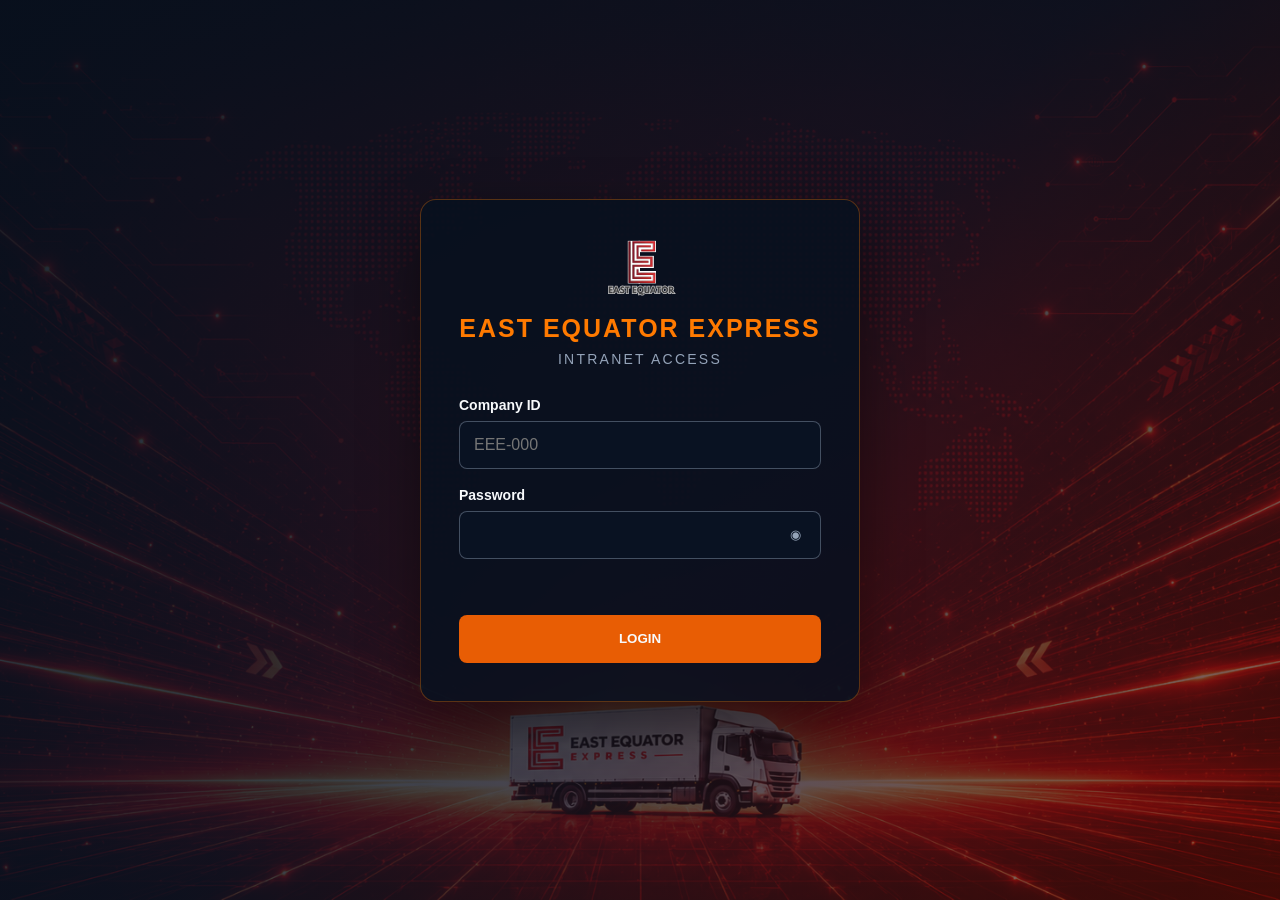
<file: admin.html>
<!DOCTYPE html>
<html lang="en">

<head>
    <meta charset="UTF-8">
    <meta name="viewport" content="width=device-width, initial-scale=1.0">
    <title>INTRANET</title>
    <link rel="icon" href="images/eeelogo.svg">

    <style>
        body {
            font-family: Arial, sans-serif;
            margin: 0;
            padding: 0;
            overflow-x: hidden;
            box-sizing: border-box;
        }

        .back-button {
            display: inline-block;
            padding: 0px 0px;
            background-color: transparent;
            color: black;
            text-decoration: none;
            border-radius: 5px;
            margin-bottom: -10px;
            font-weight: bold;
            transition: background-color 0.3s ease;
        }

        .back-button:hover {
            background-color: transparent;
        }

        h1 {
            background-color: red;
            color: white;
            text-align: center;
            padding: 12px 15px;
            font-size: 20px;
            border-radius: 1px;
            margin-top: 0px;
        }

        /* Org Chart */
        .org-chart {
            display: flex;
            flex-direction: column;
            align-items: center;
        }

        .box {
            width: 200px;
            margin: 0 auto;
            text-align: center;
            border: 1px solid #000;
            padding: 15px;
            border-radius: 8px;
        }

        .box img {
            width: 75px;
            height: 75px;
            border-radius: 50%;
            display: block;
            margin: 0 auto 10px;
        }

        .vertical-line {
            width: 1px;
            height: 20px;
            background: black;
            margin: 0 auto;
        }

        .horizontal-line {
            width: 847px;
            height: 1px;
            background: #333;
        }

        .row {
            display: flex;
            justify-content: center;
            gap: 50px;
        }

        .child {
            display: flex;
            flex-direction: column;
            align-items: center;
        }

        .child-line {
            width: 2px;
            height: 25px;
            background: #333;
        }

        .logo {
            color: #ff7200;
            font-size: 22px;
            font-weight: bold;
            margin: 0;
        }

        .logo-link {
            text-decoration: none;
        }

        .logo-link:hover .logo {
            color: #fff;
            transition: color 0.3s ease;
        }

        /* Navbar Styles */
        .navbar {
            background-position: center 100%;
            border: 1px solid rgba(148, 163, 184, 0.12);
            width: 100%;
            margin: 0;
            display: flex;
            align-items: center;
            justify-content: space-between;
            padding: 10px 20px;
            position: sticky;
            top: 0;
            z-index: 3000;
            border: none;
            border-radius: 0;
            box-shadow: 0 8px 24px rgba(0, 0, 0, 0.2);
            box-sizing: border-box;
            background: rgba(7, 17, 31, 0.100);
            background-image:
            radial-gradient(circle at 50% 46%, rgba(7, 17, 31, 0.10) 0%, rgba(7, 17, 31, 0.42) 62%, rgba(7, 17, 31, 0.66) 100%),
            linear-gradient(135deg, rgba(7, 17, 31, 0.74) 0%, rgba(11, 20, 36, 0.68) 52%, rgba(60, 10, 10, 0.60) 100%),
            url("images/eee3.png");
            backdrop-filter: blur(10px);
            -webkit-backdrop-filter: blur(10px);
            box-shadow: 0 8px 24px rgba(0, 0, 0, 0.2);
        }

        .icon {
            white-space: nowrap;
            margin-right: 10px;
            margin-left: 0;
        }

        .logo {
            color: #ff7200;
            font-size: 22px;
            font-weight: bold;
            margin: 0;
        }

        .logo-link {
            text-decoration: none;
            display: flex;
            align-items: center;
            gap: 10px;
        }

        .logo-link img {
            width: 50px;
            height: auto;
        }

        .logo-link:hover .logo {
            color: #fff;
            transition: color 0.3s ease;
        }

        .menu {
            flex: 1;
            display: flex;
            justify-content: center;
        }

        .menu ul {
            display: flex;
            gap: 30px;
            font-size: 12px;
            flex-wrap: wrap;
            justify-content: center;
            align-items: center;
            list-style: none;
            margin: 0;
            padding: 0;
        }

        .menu li a {
            text-decoration: none;
            color: #fff;
            font-weight: bold;
            transition: color 0.3s ease;
        }

        .menu li a:hover {
            color: #ff7200;
        }

        .dropdown {
            position: relative;
        }

        .dropdown-toggle {
            cursor: pointer;
        }

        .dropdown-menu {
            position: absolute;
            top: 110%;
            left: 50%;
            transform: translateX(-50%);
            background: rgba(10, 10, 10, 0.95);
            backdrop-filter: blur(5px);
            min-width: 200px;
            border-radius: 8px;
            box-shadow: 0 8px 24px rgba(0, 0, 0, 0.3);
            border: 1px solid rgba(255, 255, 255, 0.15);
            opacity: 0;
            visibility: hidden;
            transition: all 0.5s ease;
            z-index: 1000;
            padding: 0;
            margin: 0;
            list-style: none;
            font-size: 0;
            text-align-last: center;
            text-align: center;
            text-justify: center;
        }

        .dropdown:hover .dropdown-menu {
            opacity: 1;
            visibility: visible;
        }

        .dropdown-menu {
            border-collapse: collapse;
            width: auto;
            min-width: 200px;
            text-align: center;
            border: 10px;
        }

        .dropdown-menu tr {
            text-align: center;
        }

        .dropdown-menu td {
            padding: 0;
            margin: 0;
            text-align: center;
        }

        .dropdown-menu td a {
            display: inline-block;
            margin: 0;
            padding: 3px 20px;
            color: #fff;
            font-size: 12px;
            line-height: normal;
            height: auto;
            overflow: hidden;
            transition: all 0.3s ease;
            text-decoration: none;
            text-align: center;
        }

        .dropdown-menu td a:hover {
            color: #ff7200;
        }

        .search {
            display: flex;
            align-items: center;
            margin-left: 10px;
            margin-right: -10px;
        }

        .srch {
            width: 150px;
            height: 40px;
            background: transparent;
            border: 1px solid #ff7200;
            color: #fff;
            font-size: 15px;
            padding: 0 12px;
            border-right: none;
            border-top-left-radius: 5px;
            border-bottom-left-radius: 5px;
        }

        .btn {
            width: 90px;
            height: 40px;
            background: #ff7200;
            border: 1px solid #ff7200;
            color: #111;
            font-size: 14px;
            border-top-right-radius: 5px;
            border-bottom-right-radius: 5px;
            cursor: pointer;
        }

        .btn:focus,
        .srch:focus {
            outline: none;
        }
    </style>
    <link rel="stylesheet" href="mobile.css">
    <link rel="stylesheet" href="org-chart.css">
    <link rel="stylesheet" href="org-chart-mobile.css">
</head>

<body>

    <header class="navbar">
        <div class="icon">
            <a href="index.html" class="logo-link">
                <img src="images/eeelogo.svg" alt="Logo">
                <h2 class="logo">I N T R A N E T</h2>
            </a>
        </div>
        <button class="mobile-menu-toggle" type="button" aria-label="Open navigation menu" aria-controls="primary-navigation" aria-expanded="false" style="display: none;">☰</button>
        <nav class="menu" id="primary-navigation">
            <ul>
                <li class="mobile-search site-search">
                    <input class="srch" type="search" name="search" id="mobileSearchInput" placeholder="Type to search" aria-label="Search intranet">
                    <button class="btn" id="mobileSearchBtn" type="button">Search</button>
                </li>
                <li class="dropdown" data-type="jobdescription">
                    <a href="index.html?type=jobdescription" class="dropdown-toggle">JOB DESCRIPTION</a>
                    <table class="dropdown-menu">
                        <tr>
                            <td>
                                <a href="index.html?type=jobdescription&dept=opex" data-dept="opex">Opex Department</a>
                            </td>
                        </tr>
                        <tr>
                            <td>
                                <a href="index.html?type=jobdescription&dept=expansion" data-dept="expansion">Expansion Department</a>
                            </td>
                        </tr>
                        <tr>
                            <td>
                                <a href="index.html?type=jobdescription&dept=hr" data-dept="hr">HR Department</a>
                            </td>
                        </tr>
                        <tr>
                            <td>
                                <a href="index.html?type=jobdescription&dept=security" data-dept="security">Security Department</a>
                            </td>
                        </tr>
                        <tr>
                            <td>
                                <a href="index.html?type=jobdescription&dept=admin" data-dept="admin">Admin Department</a>
                            </td>
                        </tr>
                        <tr>
                            <td>
                                <a href="index.html?type=jobdescription&dept=finance" data-dept="finance">Finance Department</a>
                            </td>
                        </tr>
                        <tr>
                            <td>
                                <a href="index.html?type=jobdescription&dept=marketing" data-dept="marketing">Marketing Department</a>
                            </td>
                        </tr>
                        <tr>
                            <td>
                                <a href="index.html?type=jobdescription&dept=it" data-dept="it">IT Department</a>
                            </td>
                        </tr>
                        <tr>
                            <td>
                                <a href="index.html?type=jobdescription&dept=operations" data-dept="operations">Operations Department</a>
                            </td>
                        </tr>
                        <tr>
                            <td>
                            </td>
                        </tr>
                    </table>
                </li>
                <li class="dropdown" data-type="policy">
                    <a href="index.html?type=policy" class="dropdown-toggle">POLICY AND PROCEDURES</a>
                    <table class="dropdown-menu">
                        <tr>
                            <td>
                                <a href="index.html?type=policy&dept=opex" data-dept="opex">Opex Department</a>
                            </td>
                        </tr>
                        <tr>
                            <td>
                                <a href="index.html?type=policy&dept=expansion" data-dept="expansion">Expansion Department</a>
                            </td>
                        </tr>
                        <tr>
                            <td>
                                <a href="index.html?type=policy&dept=hr" data-dept="hr">HR Department</a>
                            </td>
                        </tr>
                        <tr>
                            <td>
                                <a href="index.html?type=policy&dept=security" data-dept="security">Security Department</a>
                            </td>
                        </tr>
                        <tr>
                            <td>
                                <a href="index.html?type=policy&dept=admin" data-dept="admin">Admin Department</a>
                            </td>
                        </tr>
                        <tr>
                            <td>
                                <a href="index.html?type=policy&dept=finance" data-dept="finance">Finance Department</a>
                            </td>
                        </tr>
                        <tr>
                            <td>
                                <a href="index.html?type=policy&dept=marketing" data-dept="marketing">Marketing Department</a>
                            </td>
                        </tr>
                        <tr>
                            <td>
                                <a href="index.html?type=policy&dept=it" data-dept="it">IT Department</a>
                            </td>
                        </tr>
                        <tr>
                            <td>
                                <a href="index.html?type=policy&dept=operations" data-dept="operations">Operations Department</a>
                            </td>
                        </tr>
                        <tr>
                            <td>
                            </td>
                        </tr>
                    </table>
                </li>
                <li class="dropdown" data-type="orgchart">
                    <a href="#" class="dropdown-toggle">ORGANIZATIONAL CHART</a>
                    <table class="dropdown-menu">
                        <tr>
                            <td>
                                <a href="opex.html" data-dept="opex">Opex Department</a>
                            </td>
                        </tr>
                        <tr>
                            <td>
                                <a href="expansion.html" data-dept="expansion">Expansion Department</a>
                            </td>
                        </tr>
                        <tr>
                            <td>
                                <a href="hr.html" data-dept="hr">HR Department</a>
                            </td>
                        </tr>
                        <tr>
                            <td>
                                <a href="security.html" data-dept="security">Security Department</a>
                            </td>
                        </tr>
                        <tr>
                            <td>
                                <a href="admin.html" data-dept="admin">Admin Department</a>
                            </td>
                        </tr>
                        <tr>
                            <td>
                                <a href="finance.html" data-dept="finance">Finance Department</a>
                            </td>
                        </tr>
                        <tr>
                            <td>
                                <a href="marketing.html" data-dept="marketing">Marketing Department</a>
                            </td>
                        </tr>
                        <tr>
                            <td>
                                <a href="it.html" data-dept="it">IT Department</a>
                            </td>
                        </tr>
                        <tr>
                            <td>
                                <a href="operations.html" data-dept="operations">Operations Department</a>
                            </td>
                        </tr>
                        <tr>
                            <td>
                            </td>
                        </tr>
                    </table>
                </li>
                <li class="dropdown" data-type="memorandum">
                    <a href="index.html?type=memorandum" class="dropdown-toggle">MEMORANDUM</a>
                    <table class="dropdown-menu">
                        <tr>
                            <td>
                                <a href="index.html?type=memorandum&dept=opex" data-dept="opex">Opex Department</a>
                            </td>
                        </tr>
                        <tr>
                            <td>
                                <a href="index.html?type=memorandum&dept=expansion" data-dept="expansion">Expansion Department</a>
                            </td>
                        </tr>
                        <tr>
                            <td>
                                <a href="index.html?type=memorandum&dept=hr" data-dept="hr">HR Department</a>
                            </td>
                        </tr>
                        <tr>
                            <td>
                                <a href="index.html?type=memorandum&dept=security" data-dept="security">Security Department</a>
                            </td>
                        </tr>
                        <tr>
                            <td>
                                <a href="index.html?type=memorandum&dept=admin" data-dept="admin">Admin Department</a>
                            </td>
                        </tr>
                        <tr>
                            <td>
                                <a href="index.html?type=memorandum&dept=finance" data-dept="finance">Finance Department</a>
                            </td>
                        </tr>
                        <tr>
                            <td>
                                <a href="index.html?type=memorandum&dept=marketing" data-dept="marketing">Marketing Department</a>
                            </td>
                        </tr>
                        <tr>
                            <td>
                                <a href="index.html?type=memorandum&dept=it" data-dept="it">IT Department</a>
                            </td>
                        </tr>
                        <tr>
                            <td>
                                <a href="index.html?type=memorandum&dept=operations" data-dept="operations">Operations Department</a>
                            </td>
                        </tr>
                        <tr>
                            <td>
                            </td>
                        </tr>
                    </table>
                </li>
                <li><a href="index.html#activities">ACTIVITIES</a></li>
                <li><a href="index.html#directory">DIRECTORY</a></li>
                <li class="mobile-logout"><button class="logout-btn" type="button">LOG OUT</button></li>
                
            </ul>
        </nav>
        <div class="search header-search site-search">
            <input class="srch" type="search" name="search" id="searchInput" placeholder="Type to search">
            <button class="btn" id="searchBtn">Search</button>
            <button class="logout-btn" type="button" title="Log out" aria-label="Log out">⎋</button>
        </div>
    </header>

    <h1>ADMIN Department Organizational Chart</h1>
    <div class="org-chart">

        <!-- CEO -->
        <div class="box">
            <img src="images/johnwin.png" alt="Johnwin A. Custodio">
            <strong>Johnwin A. Custodio</strong><br>Chief Executive Officer
        </div>
        <div class="vertical-line"></div>

        <!-- Department Head -->
        <div class="box">
            <img src="images/aira.png" alt="Admin Head">
            <strong>Admin Head</strong><br>Admin Department
        </div>
        <div class="vertical-line"></div>

        <!-- Horizontal Connector -->
        <div class="horizontal-line"></div>
        <!-- Staff -->

        <div class="row">
            <div class="child">
                <div class="child-line"></div>
                <div class="box">
                    <strong>Staff Member 1</strong> <br> Position
                </div>
            </div>

            <div class="child">
                <div class="child-line"></div>
                <div class="box">
                    <strong>Staff Member 2</strong> <br> Position
                </div>
            </div>

            <div class="child">
                <div class="child-line"></div>
                <div class="box">
                    <strong>Staff Member 3</strong> <br> Position
                </div>
            </div>

            <div class="child">
                <div class="child-line"></div>
                <div class="box">
                    <strong>Vacant</strong> <br> Position
                </div>
            </div>

        </div>
    <script src="demo-auth.js"></script>
    <script src="auth-guard.js"></script>
    <script src="logout.js"></script>
    <script src="search.js"></script>
    <script src="mobile-nav.js"></script>
    <script src="mobile-org-chart.js"></script>
</body>

</html>
</file>
<file: mobile.css>
/* Dedicated responsive presentation layer. Desktop styles remain in style.css. */

.logout-btn {
    width: 40px;
    height: 40px;
    margin-left: 6px;
    display: inline-flex;
    align-items: center;
    justify-content: center;
    border: 1px solid rgba(255, 122, 0, .7);
    border-radius: 6px;
    background: rgba(7, 17, 31, .6);
    color: #fff;
    font-size: 27px;
    line-height: 1;
    cursor: pointer;
}

.mobile-search,
.mobile-logout {
    display: none;
}

@media (max-width: 1024px) {
    html,
    body {
        max-width: 100%;
        overflow-x: hidden;
        font-size: 12px;
    }

    body,
    p,
    li,
    a,
    td,
    th,
    span,
    strong,
    em,
    label,
    input,
    button,
    select,
    textarea {
        font-size: 12px;
        line-height: 1.45;
    }

    /* Mobile Navbar */
    .navbar {
        min-height: 62px;
        padding: 10px 12px;
        flex-wrap: nowrap;
        flex-direction: row;
        align-items: center;
        justify-content: space-between;
        gap: 8px;
    }

    .icon {
        margin-left: 0;
        margin-right: 0;
        flex-shrink: 0;
    }

    .logo-link img {
        width: 36px;
    }

    .logo {
        font-size: 17px;
        letter-spacing: 0.08em;
    }

    .mobile-menu-toggle {
        display: inline-flex !important;
        align-items: center;
        justify-content: center;
        width: 42px;
        height: 42px;
        margin-left: auto;
        border: 1px solid rgba(255, 122, 0, 0.65);
        border-radius: 8px;
        background: rgba(7, 17, 31, 0.8);
        color: #F8FAFC;
        cursor: pointer;
        font-size: 24px;
        line-height: 1;
    }

    .mobile-menu-toggle:focus-visible,
    .menu a:focus-visible,
    .search input:focus-visible,
    .search button:focus-visible {
        outline: 2px solid #FF7A00;
        outline-offset: 2px;
    }

    .menu {
        display: none;
        position: fixed;
        top: 72px;
        right: 12px;
        left: 12px;
        width: auto;
        max-height: calc(100vh - 90px);
        z-index: 2999;
        overflow-y: auto;
        overflow-x: hidden;
        overscroll-behavior-x: contain;
        padding: 12px 12px 10px;
        background: rgba(7, 17, 31, 0.98);
        border: 1px solid rgba(255, 255, 255, 0.08);
        border-radius: 12px;
        box-shadow: 0 18px 48px rgba(0, 0, 0, 0.35);
        flex-direction: column;
    }

    body.mobile-nav-open .menu {
        display: flex;
    }

    .menu ul {
        display: flex;
        flex-direction: column;
        align-items: stretch;
        gap: 0;
        width: 100%;
        min-width: 0;
        box-sizing: border-box;
        font-size: 14px;
        margin: 0;
    }

    /* show mobile-only actions inside the menu */
    .mobile-only {
        display: block;
        padding: 10px 12px;
        font-weight: 700;
        color: #fff;
    }

    .mobile-actions {
        margin-top: 8px;
        list-style: none;
        padding: 0;
    }

    .menu li,
    .menu li a {
        width: 100%;
        max-width: 100%;
        box-sizing: border-box;
    }

    .menu li > a {
        position: relative;
        display: flex;
        align-items: center;
        min-height: 38px;
        padding: 8px 42px 8px 12px;
        border-radius: 6px;
        font-size: 15px;
        font-weight: 700;
    }

    .menu .dropdown-toggle::after {
        content: '+';
        position: absolute;
        top: 50%;
        right: 12px;
        transform: translateY(-50%);
        margin-left: 0;
        color: #FF7A00;
        font-size: 18px;
        line-height: 1;
        pointer-events: none;
        flex-shrink: 0;
    }

    .menu .mobile-dropdown-open > .dropdown-toggle::after {
        content: '−';
        pointer-events: none;
    }

    .dropdown-menu,
    .dropdown:hover .dropdown-menu {
        display: none;
        position: static;
        width: 100%;
        min-width: 0;
        max-width: 100%;
        box-sizing: border-box;
        margin: 2px 0 6px;
        transform: none;
        opacity: 1;
        visibility: visible;
        background: rgba(11, 20, 36, 0.92);
        box-shadow: none;
    }

    .dropdown.mobile-dropdown-open .dropdown-menu {
        display: table;
    }

    .dropdown-menu td a {
        display: block;
        min-height: 40px;
        padding: 10px 16px;
        text-align: left;
    }

    .header-search {
        display: none;
    }

    .logout-btn {
        display: none;
    }

    .mobile-search {
        display: none;
        width: 100%;
        margin: 0 0 10px;
        gap: 0;
        align-items: center;
    }

    .mobile-search,
    .mobile-logout {
        list-style: none;
    }

    body.mobile-nav-open .mobile-search {
        display: flex;
        width: 100%;
        margin: 0 0 6px;
        flex-wrap: nowrap;
        align-items: center;
    }

    .mobile-logout {
        display: block;
        width: 100%;
        margin-top: 2px;
    }

    .mobile-logout .logout-btn {
        display: flex;
        width: 100%;
        height: 38px;
        margin: 2px 0 0;
        padding: 8px 12px;
        justify-content: flex-start;
        border: none;
        border-radius: 6px;
        background: transparent;
        color: #fff;
        font-size: 15px;
        font-weight: 700;
    }

    .mobile-logout .logout-btn:hover {
        color: #ff7200;
        background: rgba(255, 255, 255, .05);
    }

    body.mobile-nav-open .menu ul {
        margin-top: 0;
    }

    .srch,
    .btn {
        height: 34px;
        border-radius: 0;
    }

    .srch {
        flex: 1 1 auto;
        width: 100%;
        max-width: none;
        font-size: 12px;
        padding: 0 8px;
        border: 1px solid rgba(255, 126, 0, 0.7);
        border-right: none;
        border-top-left-radius: 8px;
        border-bottom-left-radius: 8px;
        background: rgba(12, 18, 32, 0.7);
        color: #fff;
    }

    .btn {
        width: 84px;
        min-width: 84px;
        padding: 0 8px;
        font-size: 12px;
        border: 1px solid #ff7200;
        border-top-right-radius: 8px;
        border-bottom-right-radius: 8px;
        background: #ff7200;
        color: #111;
        font-weight: bold;
    }

    /* Mobile Layout */
    .main {
        /* Keep a full-viewport background that does not scroll with content */
        background-attachment: fixed;
        -webkit-background-attachment: fixed;
        background-position: center top;
        background-repeat: no-repeat;
        background-size: cover;
        min-height: 100vh;
    }

    .content-section,
    .content-row,
    .main-header {
        flex-direction: column;
        gap: 24px;
        margin-left: 0;
    }

    /* Keep each mobile section title immediately above its matching content. */
    .main-content {
        display: grid;
        grid-template-areas:
            "primary-heading"
            "primary-content"
            "secondary-heading"
            "secondary-content";
        grid-template-columns: minmax(0, 1fr);
        gap: 16px;
    }

    .main-content > .main-header,
    .main-content > .content-row {
        display: contents;
    }

    .section-title-left {
        grid-area: primary-heading;
        margin: 8px 0 0;
    }

    .section-title-right {
        grid-area: secondary-heading;
        margin: 16px 0 0;
    }

    /* The Activities title precedes a slider, so keep that pair compact on mobile. */
    .main-content:has(.activities-section-wrapper) {
        row-gap: 4px;
    }

    .main-content:has(.activities-section-wrapper) .section-title-left {
        margin-bottom: 0;
    }

    .main-content:has(.activities-section-wrapper) .activities-section {
        padding-top: 0;
    }

    .departments-section,
    .activities-section-wrapper {
        grid-area: primary-content;
    }

    .calendar-section,
    .news-section-wrapper {
        grid-area: secondary-content;
    }

    .content-section {
        width: 100%;
        max-width: 100%;
        margin: 32px 0 0;
    }


    .content-section,
    .main-content,
    .directory-section,
    .operation-directory-section {
        padding-right: 16px;
        padding-left: 16px;
    }

    .content,
    .core-values,
    .departments-section,
    .calendar-section,
    .activities-section-wrapper,
    .news-section-wrapper {
        width: 100%;
        max-width: 100%;
    }

    .content .par,
    .core-values .par {
        max-width: 100%;
        overflow-wrap: anywhere;
    }

    .card-row,
    .directory-grid {
        grid-template-columns: repeat(2, minmax(0, 1fr));
        gap: 16px;
        padding: 16px;
    }

    .values-row {
        display: grid;
        grid-template-columns: repeat(6, minmax(0, 1fr));
        justify-items: center;
        gap: 28px 20px;
        width: 100%;
    }

    .values-row .heart-card:nth-child(-n + 3) {
        grid-column: span 2;
    }

    .values-row .heart-card:nth-child(4) {
        grid-column: 2 / span 2;
        grid-row: 2;
        justify-self: center;
    }

    .values-row .heart-card:nth-child(5) {
        grid-column: 4 / span 2;
        grid-row: 2;
        justify-self: center;
    }

    /* Mobile Tables */
    .operation-directory-wrapper {
        overflow-x: auto;
        -webkit-overflow-scrolling: touch;
    }

    .operation-directory-table {
        min-width: 1100px;
        font-size: 12px;
    }

    .operation-directory-table th,
    .operation-directory-table td {
        font-size: 12px;
        padding: 8px;
    }

    .directory-table-wrapper,
    .events-table-wrapper,
    .news-table-wrapper {
        overflow-x: auto;
        -webkit-overflow-scrolling: touch;
    }

    .mobile-table-header-scroll {
        width: 100%;
        overflow: hidden;
    }

    .directory-table,
    .events-table,
    .news-table,
    .directory-table-header,
    .events-table-header,
    .news-table-header {
        min-width: 520px;
        table-layout: fixed;
    }

    /* Mobile Modals */
    .modal-content {
        width: calc(100% - 24px);
        max-height: 90vh;
        margin: 5vh auto;
        padding: 20px 16px;
    }

    .modal-image-container {
        margin-top: 24px;
    }

    /* Generated policy/document tables retain readable columns inside the modal. */
    #pdfContainer {
        max-height: calc(90vh - 130px) !important;
        overflow-y: auto !important;
        overflow-x: auto !important;
        padding: 12px 0 !important;
    }

    #pdfContainer .table-section {
        max-width: 100%;
        overflow-x: auto;
        -webkit-overflow-scrolling: touch;
    }

    #pdfContainer .table-section > table {
        min-width: 520px;
        width: 100%;
        max-width: 100%;
        table-layout: fixed;
        border-collapse: collapse;
    }

    #pdfContainer .table-section th,
    #pdfContainer .table-section td {
        white-space: normal;
        overflow-wrap: anywhere;
        word-break: break-word;
        vertical-align: top;
        text-align: left;
        padding: 6px 8px;
        line-height: 1.35;
    }

    #pdfContainer .table-section td,
    #pdfContainer .table-section th,
    #pdfContainer .table-section caption,
    #pdfContainer .table-section p,
    #pdfContainer .table-section div {
        max-width: 100%;
    }
}

@media (max-width: 768px) {
    /* Mobile Typography */
    .content h1,
    .content h2,
    .core-values h2,
    .section-title,
    .section-title-left,
    .section-title-right,
    .main-header h1,
    .main-header h2,
    .page-title,
    .header-title {
        font-size: 18px !important;
        line-height: 1.25;
        letter-spacing: 0.02em;
    }

    .content .par,
    .core-values .par,
    .modal-content p {
        font-size: 12px;
        line-height: 1.5;
    }

    .operation-directory-table th,
    .operation-directory-table td,
    .directory-table th,
    .directory-table td,
    .events-table th,
    .events-table td,
    .news-table th,
    .news-table td {
        font-size: 10px;
        line-height: 1.3;
        padding: 5px 5px;
        overflow-wrap: anywhere;
        word-break: break-word;
    }

    .calendar-section,
    .news-section,
    .activities-section {
        padding: 16px;
    }

    /* Preserve the desktop slider's 400px × 400px viewing area without cropping photos. */
    .slider-container {
        width: 100%;
        height: auto;
        aspect-ratio: 1 / 1;
        max-height: 400px;
        border-radius: 10px;
        overflow: hidden;
    }

    .slide img {
        display: block;
        width: auto;
        height: auto;
        max-width: 100%;
        max-height: 100%;
        margin: auto;
        object-fit: contain;
        background: transparent;
        border: 1px solid rgba(255, 122, 0, 0.65);
        border-radius: 10px;
        cursor: zoom-in;
    }

    .slide {
        top: 50% !important;
        right: auto !important;
        bottom: auto !important;
        left: 50% !important;
        width: 72% !important;
        height: 72% !important;
        padding: 0 !important;
        position: absolute !important;
        transform: translate(-50%, -50%) scale(0.72);
        transform-origin: center;
        transition: left 0.6s ease, opacity 0.6s ease, transform 0.6s ease;
    }

    .slide.active,
    .slide.prev,
    .slide.next {
        display: flex;
        align-items: center;
        justify-content: center;
        position: absolute;
    }

    .slide.active {
        left: 50% !important;
        transform: translate(-50%, -50%);
        opacity: 1;
    }

    .slide.prev,
    .slide.next {
        opacity: 0.5;
    }

    .slide.prev {
        left: 10% !important;
        transform: translate(-50%, -50%) scale(0.72);
    }

    .slide.next {
        left: 90% !important;
        transform: translate(-50%, -50%) scale(0.72);
    }

    /* A preview leaving the three visible slots should not animate back through the frame. */
    .slide:not(.active):not(.prev):not(.next) {
        opacity: 0;
        transition: none;
    }

    /* Full-screen activity image preview */
    .activity-image-modal[hidden] {
        display: none;
    }

    .activity-image-modal {
        position: fixed;
        inset: 0;
        z-index: 4000;
        display: flex;
        align-items: center;
        justify-content: center;
        padding: 20px;
        background: rgba(7, 17, 31, 0.94);
        backdrop-filter: blur(6px);
    }

    .activity-image-modal img {
        display: block;
        width: 100%;
        height: 90vh;
        max-width: calc(100vw - 40px);
        max-height: 90vh;
        object-fit: contain;
        border-radius: 10px;
    }

    .activity-image-modal-close {
        position: fixed;
        top: 16px;
        right: 16px;
        display: inline-flex;
        align-items: center;
        justify-content: center;
        width: 44px;
        height: 44px;
        border: 1px solid rgba(255, 122, 0, 0.65);
        border-radius: 50%;
        background: rgba(7, 17, 31, 0.9);
        color: #F8FAFC;
        font-size: 30px;
        cursor: pointer;
    }

    .card-row {
        grid-template-columns: repeat(2, minmax(0, 1fr));
    }

    .directory-grid {
        grid-template-columns: 1fr;
    }

    .department-card {
        position: relative;
    }

    .department-card .dept-summary {
        position: relative;
        display: flex;
        flex-direction: column;
        align-items: stretch;
        gap: 8px;
        padding: 10px 14px;
    }

    .department-card .dept-name {
        position: relative;
        display: flex;
        align-items: center;
        justify-content: center;
        width: 100%;
        padding: 0 36px;
        min-height: 42px;
        text-align: center;
    }

    .department-card .dept-name .dept-icon {
        position: absolute;
        left: 0;
        top: 50%;
        transform: translateY(-50%);
        margin-right: 0;
        flex-shrink: 0;
    }

    .department-card .toggle {
        position: absolute;
        top: 50%;
        right: 0;
        transform: translateY(-50%);
        line-height: 1;
        font-size: 18px;
    }

    .department-card .dept-summary .btnn-small {
        align-self: flex-start;
        width: auto;
    }

    .directory-card {
        width: 100%;
        max-width: 100%;
    }

    .btnn,
    .btnnn {
        min-height: 44px;
        min-width: 150px;
        padding: 10px 16px;
    }
}

@media (max-width: 480px) {
    .navbar {
        padding: 8px 12px;
    }

    .logo-link {
        gap: 7px;
    }

    .logo-link img {
        width: 38px;
    }

    .logo {
        font-size: 13px;
    }

    .content-section {
        margin-top: 28px;
    }

    .content-section,
    .main-content,
    .directory-section,
    .operation-directory-section {
        padding-right: 12px;
        padding-left: 12px;
    }

    .heart-card {
        margin-bottom: 8px;
    }

    #modalTitle {
        font-size: 21px;
    }
}
</file>
<file: org-chart.css>
/* Shared layout for the department organizational-chart pages. */
body > h1 {
    background-color: red;
    color: white;
    text-align: center;
    padding: 20px 15px;
    font-size: 20px;
    border-radius: 1px;
    margin-top: 0px;
    margin-bottom: 0;
}

body > .org-chart {
    --org-line: #8796a8;
    width: min(100% - 48px, 1110px);
    min-height: calc(100vh - 150px);
    margin: 0 auto;
    padding: 38px 0 60px;
    display: flex;
    flex-direction: column;
    align-items: center;
    box-sizing: border-box;
}

.org-chart .box {
    width: min(100%, 242px);
    min-height: 166px;
    padding: 20px 16px 16px;
    box-sizing: border-box;
    background: #fff;
    border: 1px solid #dbe2ea;
    border-top: 5px solid #f08b21;
    border-radius: 14px;
    box-shadow: 0 8px 22px rgba(25, 39, 60, .09);
    text-align: center;
}

.org-chart > .box:first-of-type { border-top-color: #8c1117; }
.org-chart > .vertical-line + .box { border-top-color: #d5222b; }

/* Only the CEO uses a portrait on the department chart pages. */
.org-chart > .vertical-line + .box img,
.org-chart .child .box img {
    display: none;
}

.org-chart .box img {
    width: 76px;
    height: 76px;
    display: block;
    margin: 0 auto 13px;
    border-radius: 50%;
    object-fit: cover;
    background: #e8edf3;
}

.org-chart .box strong {
    display: block;
    color: #172033;
    font-size: 16px;
    line-height: 1.25;
}

.org-chart .box br + * { color: #667488; }

.org-chart .vertical-line,
.org-chart .child-line {
    width: 4px;
    background: var(--org-line);
}

.org-chart .vertical-line { height: 32px; }
.org-chart .child-line { height: 32px; }

.org-chart .horizontal-line {
    width: calc(75% + 21px);
    height: 4px;
    background: var(--org-line);
}

.org-chart .row {
    width: 100%;
    display: flex;
    justify-content: center;
    gap: 28px;
}

.org-chart > .row { align-items: flex-start; }

.org-chart .child {
    flex: 1 1 0;
    display: flex;
    flex-direction: column;
    align-items: center;
    min-width: 0;
}

.org-chart .child .box { border-top-color: #f08b21; }

@media (max-width: 760px) {
    body > .org-chart {
        width: min(100% - 32px, 420px);
        padding-top: 28px;
    }

    .org-chart .horizontal-line { display: none; }

    .org-chart > .row {
        flex-direction: column;
        gap: 0;
        align-items: stretch;
    }

    .org-chart .child { width: 100%; }

    .org-chart .child:last-child .child-line { display: none; }
}
</file>
<file: org-chart-mobile.css>
/* Mobile-only organizational chart canvas. Desktop chart styles remain untouched. */
@media (max-width: 768px), (max-height: 500px) and (orientation: landscape) {
    .org-chart-mobile-container {
        width: 100%;
        max-width: 100%;
        overflow-x: hidden;
        overflow-y: hidden;
        box-sizing: border-box;
        touch-action: auto;
    }

    .org-chart-mobile-container > .org-chart.is-mobile-fitted {
        transform: scale(var(--mobile-chart-scale, 1));
        transform-origin: top left;
    }

    /* Shared department charts: retain the desktop canvas dimensions and hierarchy. */
    .org-chart-mobile-container > .org-chart {
        --org-line: #8796a8;
        width: 1110px;
        min-width: 1110px;
        min-height: calc(100vh - 150px);
        margin: 0 auto;
        padding: 28px 0 60px;
        display: flex;
        flex-direction: column;
        align-items: center;
        box-sizing: border-box;
    }

    .org-chart-mobile-container > .org-chart .horizontal-line { display: block; }
    .org-chart-mobile-container > .org-chart > .row {
        flex-direction: row;
        align-items: flex-start;
    }

    .org-chart-mobile-container > .org-chart .child {
        width: auto;
        min-width: 0;
    }

    .org-chart-mobile-container > .org-chart .child:last-child .child-line { display: block; }

    /* OPEX uses a different chart markup; preserve its four-column canvas as well. */
    .org-chart-wrap > .org-chart-mobile-container > .org-chart {
        width: 1180px;
        min-width: 1180px;
        max-width: none;
        padding: 0;
    }

    .org-chart-wrap > .org-chart-mobile-container > .org-chart .team {
        grid-template-columns: repeat(4, minmax(0, 1fr));
        padding-top: 32px;
        gap: 28px;
    }

    .org-chart-wrap > .org-chart-mobile-container > .org-chart .team::before,
    .org-chart-wrap > .org-chart-mobile-container > .org-chart .team-member::before { display: block; }

    .org-chart-wrap > .org-chart-mobile-container > .org-chart .team-member::after { display: none; }

}
</file>
<file: login.css>
:root {
    color-scheme: dark;
}

* { box-sizing: border-box; }

body {
    min-width: 0;
    min-height: 100vh;
    margin: 0;
    font-family: Arial, sans-serif;
    color: #F8FAFC;
    background: #07111F;
}

.login-page {
    display: grid;
    min-height: 100vh;
    place-items: center;
    padding: 32px 20px;
    background-image:
        linear-gradient(135deg, rgba(7, 17, 31, 0.92), rgba(11, 20, 36, 0.82), rgba(86, 16, 10, 0.64)),
        url('images/eee3.png');
    background-position: center;
    background-size: cover;
}

.login-card {
    width: min(100%, 440px);
    padding: 38px;
    border: 1px solid rgba(255, 122, 0, 0.32);
    border-radius: 16px;
    background: rgba(7, 17, 31, 0.88);
    box-shadow: 0 24px 60px rgba(0, 0, 0, 0.45);
}

.login-brand { text-align: center; margin-bottom: 30px; }
.login-brand img { width: 72px; height: auto; margin-bottom: 14px; }
.login-brand h1 { margin: 0; color: #FF7A00; font-size: 25px; letter-spacing: .08em; }
.login-brand p { margin: 8px 0 0; color: #94A3B8; font-size: 14px; letter-spacing: .16em; }

.login-form { display: grid; gap: 18px; }
.login-field { display: grid; gap: 8px; }
.login-field label { color: #F8FAFC; font-size: 14px; font-weight: bold; }
.login-field input {
    width: 100%;
    min-height: 48px;
    padding: 12px 14px;
    border: 1px solid rgba(148, 163, 184, .42);
    border-radius: 8px;
    outline: none;
    background: rgba(11, 20, 36, .88);
    color: #F8FAFC;
    font: inherit;
}
.login-field input:focus { border-color: #FF7A00; box-shadow: 0 0 0 3px rgba(255, 122, 0, .18); }
.password-control { position: relative; }
.password-control input { padding-right: 52px; }
.password-toggle {
    position: absolute; top: 50%; right: 4px; transform: translateY(-50%);
    width: 44px; height: 44px; border: 0; background: transparent; color: #94A3B8; cursor: pointer;
}
.login-submit { min-height: 48px; border: 0; border-radius: 8px; background: #E85D04; color: #F8FAFC; font-weight: bold; cursor: pointer; transition: background-color .2s ease; }
.login-submit:hover:not(:disabled) { background: #FF7A00; }
.login-submit:disabled { cursor: wait; opacity: .75; }
.login-error { min-height: 20px; margin: 0; color: #fecaca; font-size: 13px; }
.demo-accounts { margin-top: 24px; border-top: 1px solid rgba(255,255,255,.1); padding-top: 16px; color: #94A3B8; font-size: 13px; }
.demo-accounts summary { color: #F8FAFC; cursor: pointer; }
.demo-accounts ul { margin: 12px 0 0; padding-left: 20px; line-height: 1.7; }
.login-note { margin: 22px 0 0; color: #94A3B8; text-align: center; font-size: 12px; }

@media (max-width: 480px) {
    .login-page { padding: 20px 16px; }
    .login-card { padding: 28px 20px; }
    .login-brand h1 { font-size: 21px; }
}
</file>
<file: page-transition.css>
/* Login-to-intranet transition only. Kept separate from the existing page styles. */
.login-page { position: relative; isolation: isolate; }
.login-page--transitioning { overflow: hidden; }

.login-page::before {
    content: "";
    position: absolute;
    inset: 0;
    z-index: 0;
    background: #07111F;
    opacity: 0;
}


.login-card { position: relative; z-index: 2; will-change: transform, opacity; }
.login-page--transitioning .login-card {
    animation: login-content-exit .6s cubic-bezier(.22, .61, .36, 1) forwards;
    pointer-events: none;
}
.login-page--leaving::before { animation: login-navy-handoff .26s ease forwards; }

/* This is the original #loginTitle node, temporarily centered for the handoff. */
.login-transition-heading {
    position: fixed;
    top: var(--title-start-y, 50%);
    left: var(--title-start-x, 50%);
    z-index: 3;
    width: max-content;
    max-width: 94vw;
    margin: 0;
    transform: translate(-50%, -50%) scale(1);
    transform-origin: center center;
    text-align: center;
    white-space: nowrap;
    will-change: transform, opacity;
    transition: top .7s cubic-bezier(.22, .61, .36, 1), left .7s cubic-bezier(.22, .61, .36, 1);
}

.login-transition-heading.is-centered { top: 50%; left: 50%; }

.login-transition-heading.is-zooming {
    animation: login-heading-zoom 1.2s linear forwards;
}

@keyframes login-content-exit {
    to { opacity: 0; transform: translateY(-8px); }
}

@keyframes login-heading-zoom {
    0% { opacity: 1; transform: translate(-50%, -50%) scale(1); }
    76% { opacity: 1; transform: translate(-50%, -50%) scale(7); }
    100% { opacity: 0; transform: translate(-50%, -50%) scale(10); }
}

@keyframes login-navy-handoff { to { opacity: 1; } }

html.intranet-page--entering .main {
    opacity: 0;
    transform: translateY(10px);
    transition: opacity .4s ease, transform .4s ease;
}

html.intranet-page--entering.intranet-page--entered .main {
    opacity: 1;
    transform: translateY(0);
}

@media (max-width: 480px) {
    .login-transition-heading {
        max-width: 92vw;
        white-space: normal;
        line-height: 1.15;
    }
}

@media (prefers-reduced-motion: reduce) {
    .login-card,
    .login-transition-heading,
    html.intranet-page--entering .main {
        animation: none;
        transition: none;
    }
}
</file>
